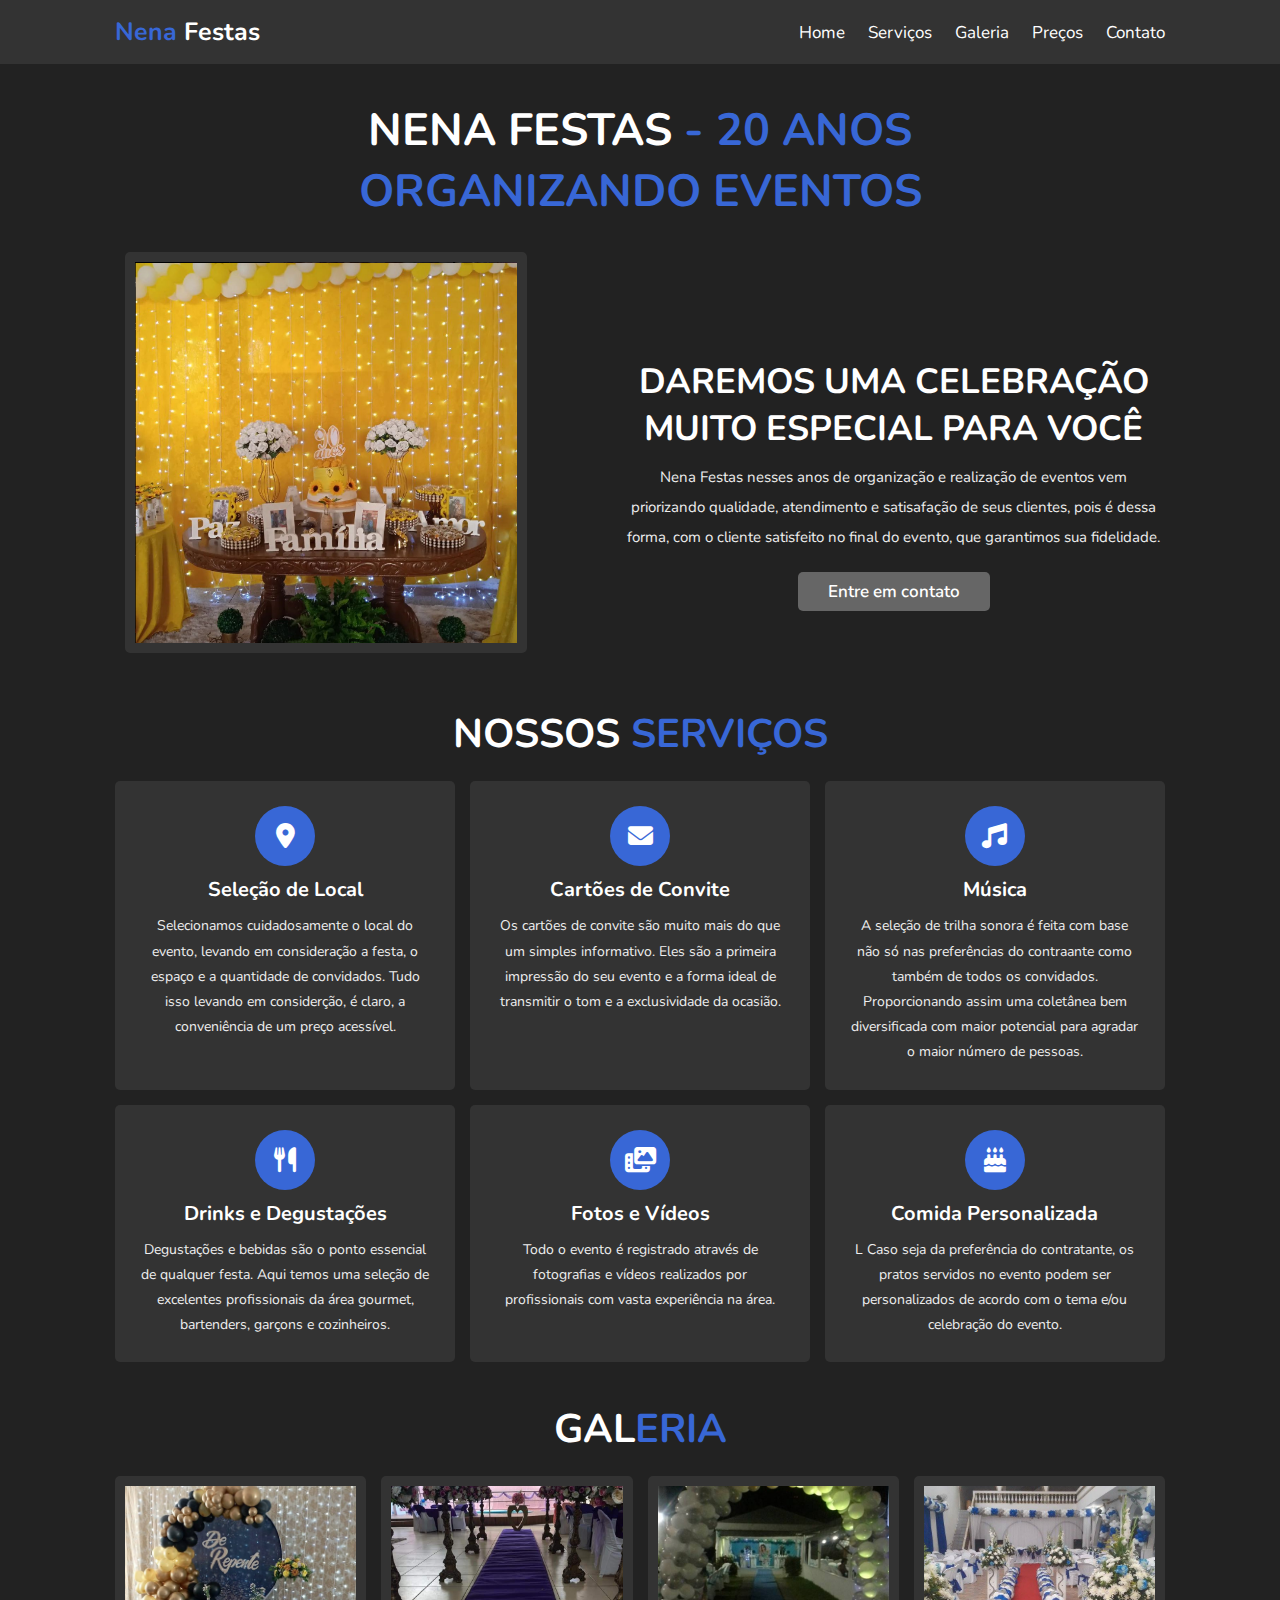
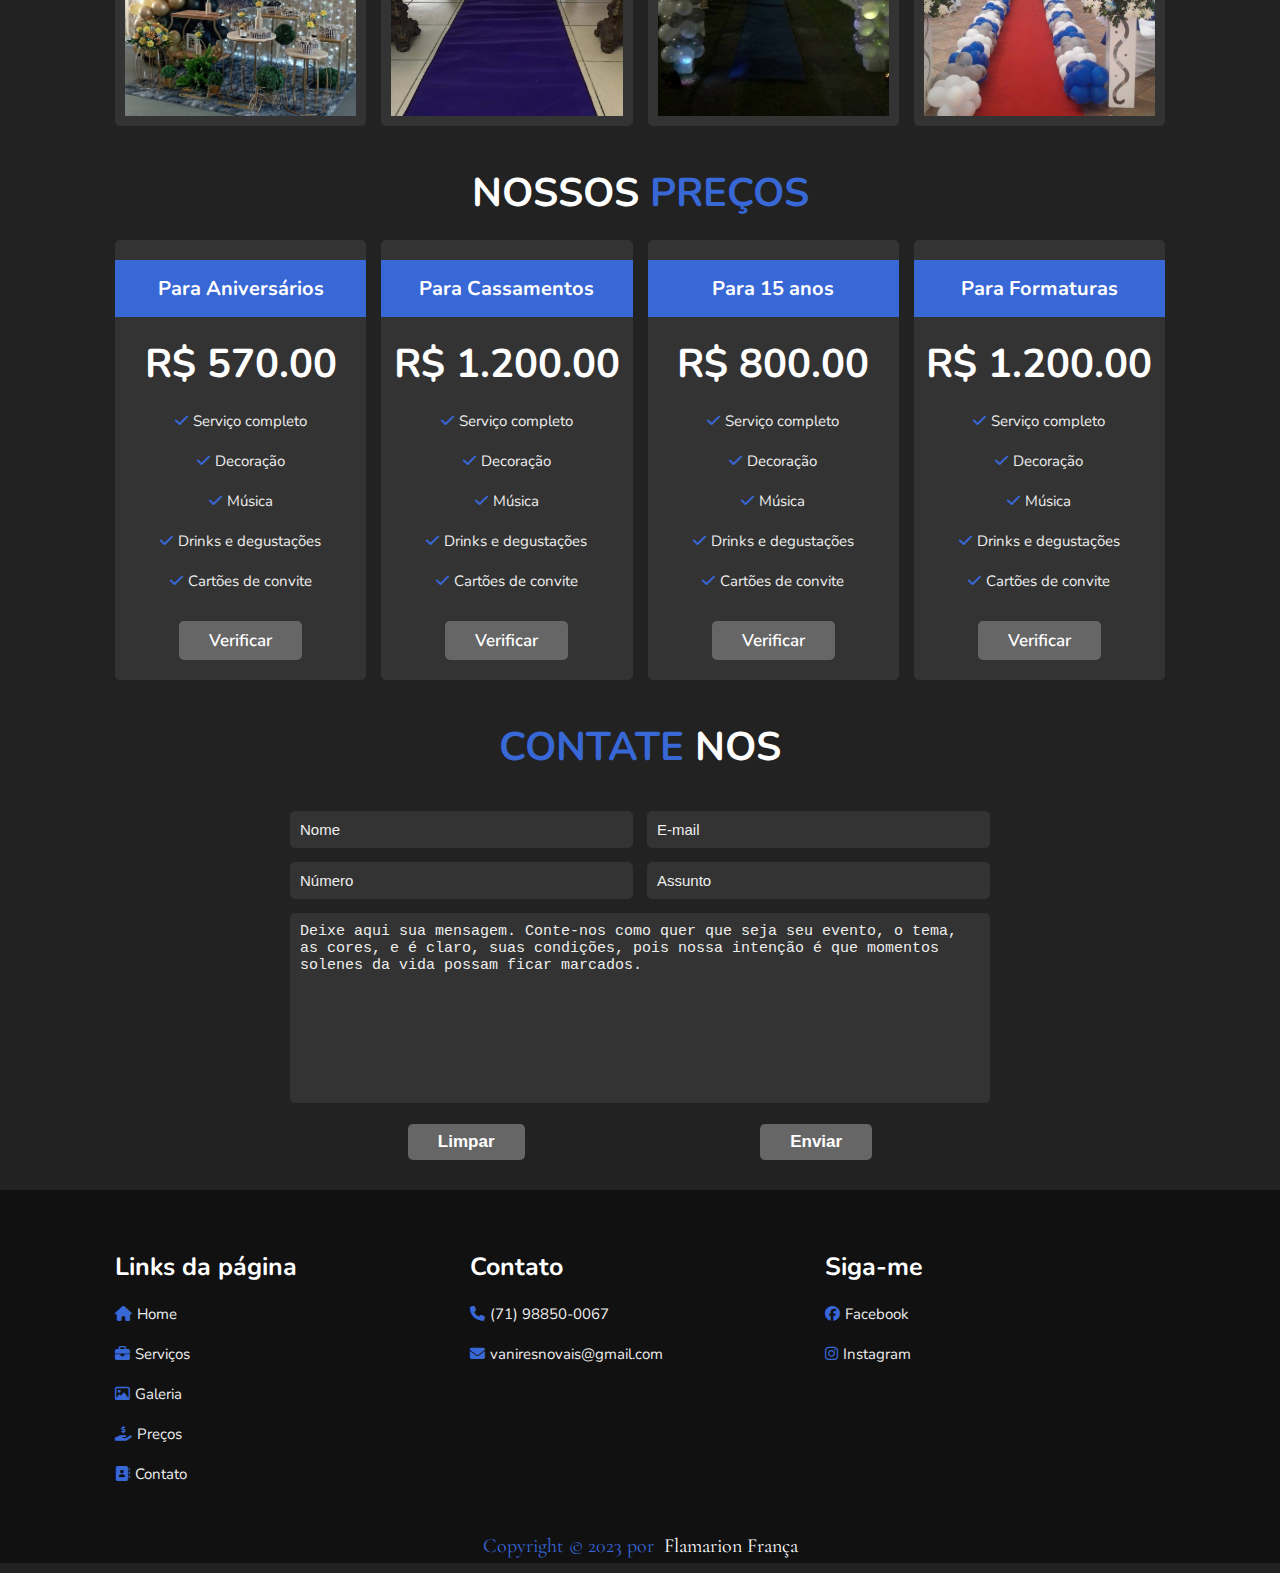
<file: index.html>
<!DOCTYPE html>
<html lang="en">
<head>
    <meta charset="UTF-8">
    <meta name="viewport" content="width=device-width, initial-scale=1.0">
    <meta name="description" content="Produção de eventos, decoração de festas, locação de material para decoração festas. Buffer com bebidas e degustação, espaço infantil e música">
    <!-- <meta name="robots" content="index, follow">
    para os bots indexarem e seguirem os links da página 
    <link rel="dns-prefetch" href="endereço a serem carregados">
    Link rel para que a página já vá apontando urls para requisições ou carregamentos para
    acelerar o processo
    <link rel="preconnect" href="endereço para preconexão">
    Funcion como o dns-prefetch, mas ao invés de apenas aponta estabelece uma preconexão,
    também é usado para aumentar a velocidade. Deve-se evitar usar para vários endereços diferentes
    podendo diminuir a velocidade ao invés de aumentá-la-->
    <link rel="stylesheet" href="https://cdnjs.cloudflare.com/ajax/libs/font-awesome/6.4.2/css/all.min.css">
    <link rel="stylesheet" href="https://cdn.jsdelivr.net/npm/swiper@10/swiper-bundle.min.css"/>
    <link rel="stylesheet" href="css/style.css">
    <link rel="shortcut icon" href="img/logo.svg" type="image/svg">
    <title>Decoração de Festas e Eventos</title>
</head>
<body>
    <header class="header">
        <a href="index.html" class="logo"><span>Nena</span> Festas</a>
        <nav class="navbar">
            <a href="#home">Home</a>
            <a href="#service">Serviços</a>
            <a href="#gallery">Galeria</a>
            <a href="#price">Preços</a>
            <a href="#contact">Contato</a>
        </nav>
        <div id="menu-bars" class="fas fa-bars"></div>
    </header>
    <section class="home" id="home">
        <div class="content">
            <h3>Nena Festas <span>- 20 anos organizando eventos</span></h3>
        </div>
        <div class="row">
            <div class="image">
                <img src="img/familia.png" alt="">
            </div>
            <div class="content">
                <h3>Daremos uma celebração muito especial para você</h3>
                <p>Nena Festas nesses anos de organização e realização de eventos
                    vem priorizando qualidade, atendimento e satisafação de seus clientes,
                    pois é dessa forma, com o cliente satisfeito no final do evento, que
                    garantimos sua fidelidade.
                </p>
                <a href='https://api.whatsapp.com/send?phone=5571988500067'
                    target='_blank' class="btn">Entre em contato</a>
            </div>
        </div>
    </section>
    <section class="service" id="service">
        <h1 class="heading">Nossos <span>Serviços</span></h1>
        <div class="box-container">
            <div class="box">
                <i class="fas fa-map-marker-alt"></i>
                <h3>Seleção de Local</h3>
                <p>
                    Selecionamos cuidadosamente o local do evento, levando em consideração
                    a festa, o espaço e a quantidade de convidados. Tudo isso levando em considerção,
                    é claro, a conveniência de um preço acessível.
                </p>
            </div>
            <div class="box">
                <i class="fas fa-envelope"></i>
                <h3>Cartões de Convite</h3>
                <p>
                    Os cartões de convite são muito mais do que um simples informativo.
                    Eles são a primeira impressão do seu evento e a forma ideal de transmitir o tom e a exclusividade da ocasião.
                </p>
            </div>
            <div class="box">
                <i class="fas fa-music"></i>
                <h3>Música</h3>
                <p>
                    A seleção de trilha sonora é feita com base não só nas preferências do contraante
                    como também de todos os convidados. Proporcionando assim uma coletânea bem diversificada
                    com maior potencial para agradar o maior número de pessoas.
                </p>
            </div>
            <div class="box">
                <i class="fas fa-utensils"></i>
                <h3>Drinks e Degustações</h3>
                <p>
                    Degustações e bebidas são o ponto essencial de qualquer festa.
                    Aqui temos uma seleção de excelentes profissionais da área gourmet,
                    bartenders, garçons e cozinheiros.
                </p>
            </div>
            <div class="box">
                <i class="fas fa-photo-video"></i>
                <h3>Fotos e Vídeos</h3>
                <p>
                    Todo o evento é registrado através de fotografias e vídeos realizados por profissionais
                    com vasta experiência na área.
                </p>
            </div>
            <div class="box">
                <i class="fas fa-birthday-cake"></i>
                <h3>Comida Personalizada</h3>
                <p>L
                    Caso seja da preferência do contratante, os pratos servidos no evento podem ser personalizados
                    de acordo com o tema e/ou celebração do evento.
                </p>
            </div>
        </div>
    </section>
    <section class="gallery" id="gallery">
        <h1 class="heading">Gal<span>eria</span></h1>
        <div class="box-container">
            <div class="box" id="birthdays">
                <img src="img/aniversario1.jpg" alt="">
                <h3 class="title">Aniversários</h3>                
            </div>
            <div class="box" id="weddings">
                <img src="img/casamento3.jpeg" alt="">
                <h3 class="title">Casamentos</h3>
            </div>
            <div class="box" id="debutante">
                <img src="img/debutante1.jpg" alt="">
                <h3 class="title">15 Anos</h3>
            </div>
            <div class="box" id="graduation">
                <img src="img/formatura1.jpg" alt="">
                <h3 class="title">Formaturas</h3>
            </div>
        </div>
    </section>
    <section class="price" id="price">
        <h1 class="heading">Nossos <span>Preços</span></h1>
        <div class="box-container">
            <div class="box">
                <h3 class="title">Para Aniversários</h3>
                <h3 class="amount">R$ 570.00</h3>
                <ul>
                    <li><i class="fas fa-check"></i>Serviço completo</li>
                    <li><i class="fas fa-check"></i>Decoração</li>
                    <li><i class="fas fa-check"></i>Música</li>
                    <li><i class="fas fa-check"></i>Drinks e degustações</li>
                    <li><i class="fas fa-check"></i>Cartões de convite</li>
                </ul>
                <a href='https://api.whatsapp.com/send?phone=5571988500067'
                target='_blank' class="btn">Verificar</a>
            </div>
            <div class="box">
                <h3 class="title">Para Cassamentos</h3>
                <h3 class="amount">R$ 1.200.00</h3>
                <ul>
                    <li><i class="fas fa-check"></i>Serviço completo</li>
                    <li><i class="fas fa-check"></i>Decoração</li>
                    <li><i class="fas fa-check"></i>Música</li>
                    <li><i class="fas fa-check"></i>Drinks e degustações</li>
                    <li><i class="fas fa-check"></i>Cartões de convite</li>
                </ul>
                <a href='https://api.whatsapp.com/send?phone=5571988500067'
                target='_blank' class="btn">Verificar</a>
            </div>
            <div class="box">
                <h3 class="title">Para 15 anos</h3>
                <h3 class="amount">R$ 800.00</h3>
                <ul>
                    <li><i class="fas fa-check"></i>Serviço completo</li>
                    <li><i class="fas fa-check"></i>Decoração</li>
                    <li><i class="fas fa-check"></i>Música</li>
                    <li><i class="fas fa-check"></i>Drinks e degustações</li>
                    <li><i class="fas fa-check"></i>Cartões de convite</li>
                </ul>
                <a href='https://api.whatsapp.com/send?phone=5571988500067'
                target='_blank' class="btn">Verificar</a>
            </div>
            <div class="box">
                <h3 class="title">Para Formaturas</h3>
                <h3 class="amount">R$ 1.200.00</h3>
                <ul>
                    <li><i class="fas fa-check"></i>Serviço completo</li>
                    <li><i class="fas fa-check"></i>Decoração</li>
                    <li><i class="fas fa-check"></i>Música</li>
                    <li><i class="fas fa-check"></i>Drinks e degustações</li>
                    <li><i class="fas fa-check"></i>Cartões de convite</li>
                </ul>
                <a href='https://api.whatsapp.com/send?phone=5571988500067'
                target='_blank' class="btn">Verificar</a>
            </div>
        </div>
    </section>
    <section class="contact" id="contact">
        <h1 class="heading"><span>Contate</span> Nos</h1>
        <form id="form">
            <div class="inputBox">
                <input type="text" id="client" placeholder="Nome" maxlength="20" required>
                <input type="email" id="email" placeholder="E-mail" required>
            </div>
            <div class="inputBox">
                <input maxlength="11" 
                    onkeypress="return event.charCode >= 48 && event.charCode <= 57" 
                    type="text" id="phone" placeholder="Número" required>
                <input type="text" id="subject" placeholder="Assunto" maxlength="20" required>
            </div>
            <textarea 
                placeholder="Deixe aqui sua mensagem. Conte-nos como quer que seja seu evento, o tema, as cores, e é claro, suas condições, pois nossa intenção é que momentos solenes da vida possam ficar marcados."
                id="message"
                cols="30"
                rows="10"
                required></textarea>
            <div class="btn-container">
                <input type="reset" value="Limpar" class="btn">
                <input type="submit" value="Enviar" class="btn">
            </div>
        </form>
    </section>
    <footer class="footer">
        <div class="box-container">
            <div class="box">
                <h3>Links da página</h3>
                <a href="#home"><i class="fa-solid fa-house"></i>Home</a>
                <a href="#service"><i class="fa-solid fa-briefcase"></i></i>Serviços</a>
                <a href="#gallery"><i class="fa-regular fa-image"></i></i>Galeria</a>
                <a href="#price"><i class="fa-solid fa-hand-holding-dollar"></i>Preços</a>
                <a href="#contact"><i class="fa-solid fa-address-book"></i>Contato</a>
            </div>
            <div class="box">
                <h3>Contato</h3>
                <a href='https://api.whatsapp.com/send?phone=5571988500067'
                target='_blank'><i class="fas fa-phone"></i>(71) 98850-0067</a>
                <a href="mailto:recipient@example.com?subject=Your%20Subject&body=Your%20Message"><i class="fas fa-envelope"></i>vaniresnovais@gmail.com</a>
            </div>
            <div class="box">
                <h3>Siga-me</h3>
                <a href="https://www.facebook.com/vanires.franca.5" target="_blank">
                    <i class="fa-brands fa-facebook"></i>Facebook</a>
                <a href="https://www.instagram.com/nenafestaseventos/" target="_blank">
                    <i class="fa-brands fa-instagram"></i>Instagram</a>
            </div>
        </div>
        <div class="footer-text">
            <p>
                Copyright &copy; 2023 por &nbsp;
                <a href="https://portfolio-x22d.onrender.com/" target="_blank">
                    Flamarion França
                </a>
            </p>
        </div>
    </footer>
    <script src="https://cdn.jsdelivr.net/npm/swiper@10/swiper-bundle.min.js"></script>
    <script src="js/script.js"></script>
</body>
</html>
</file>
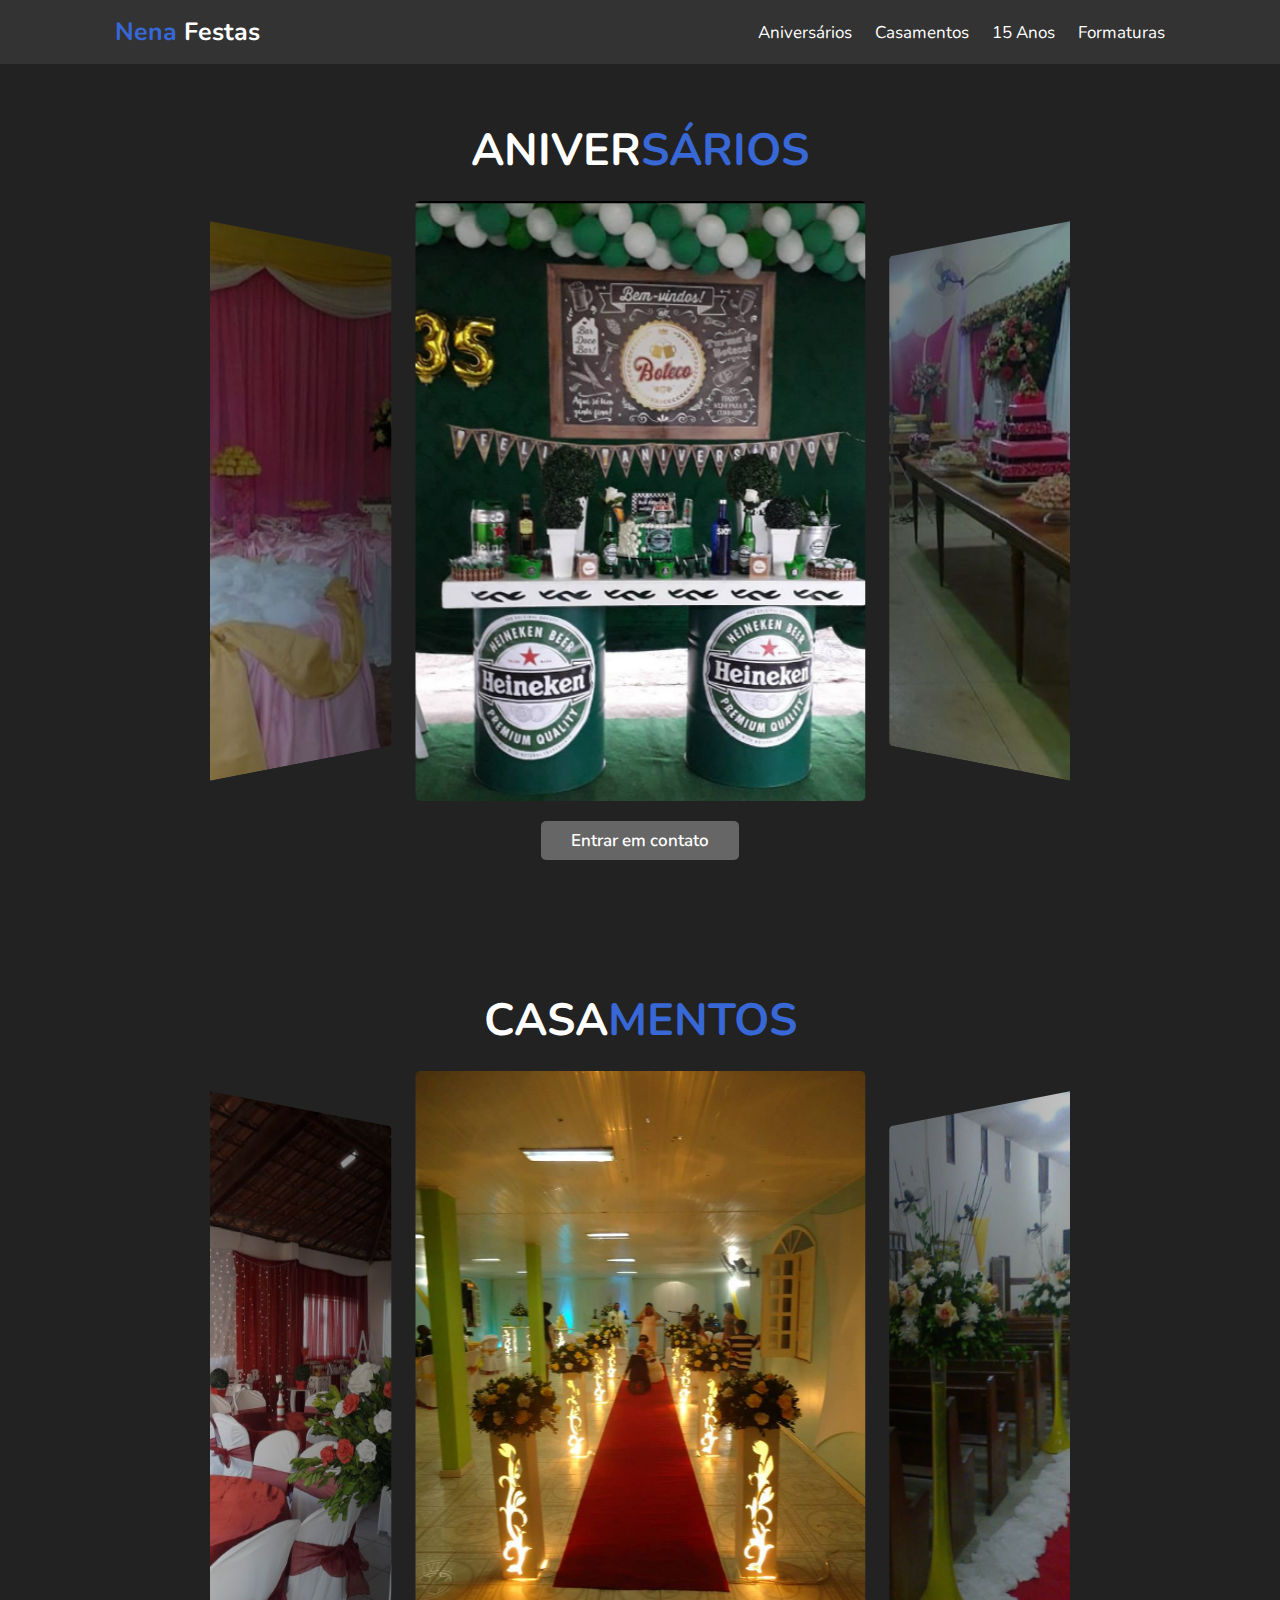
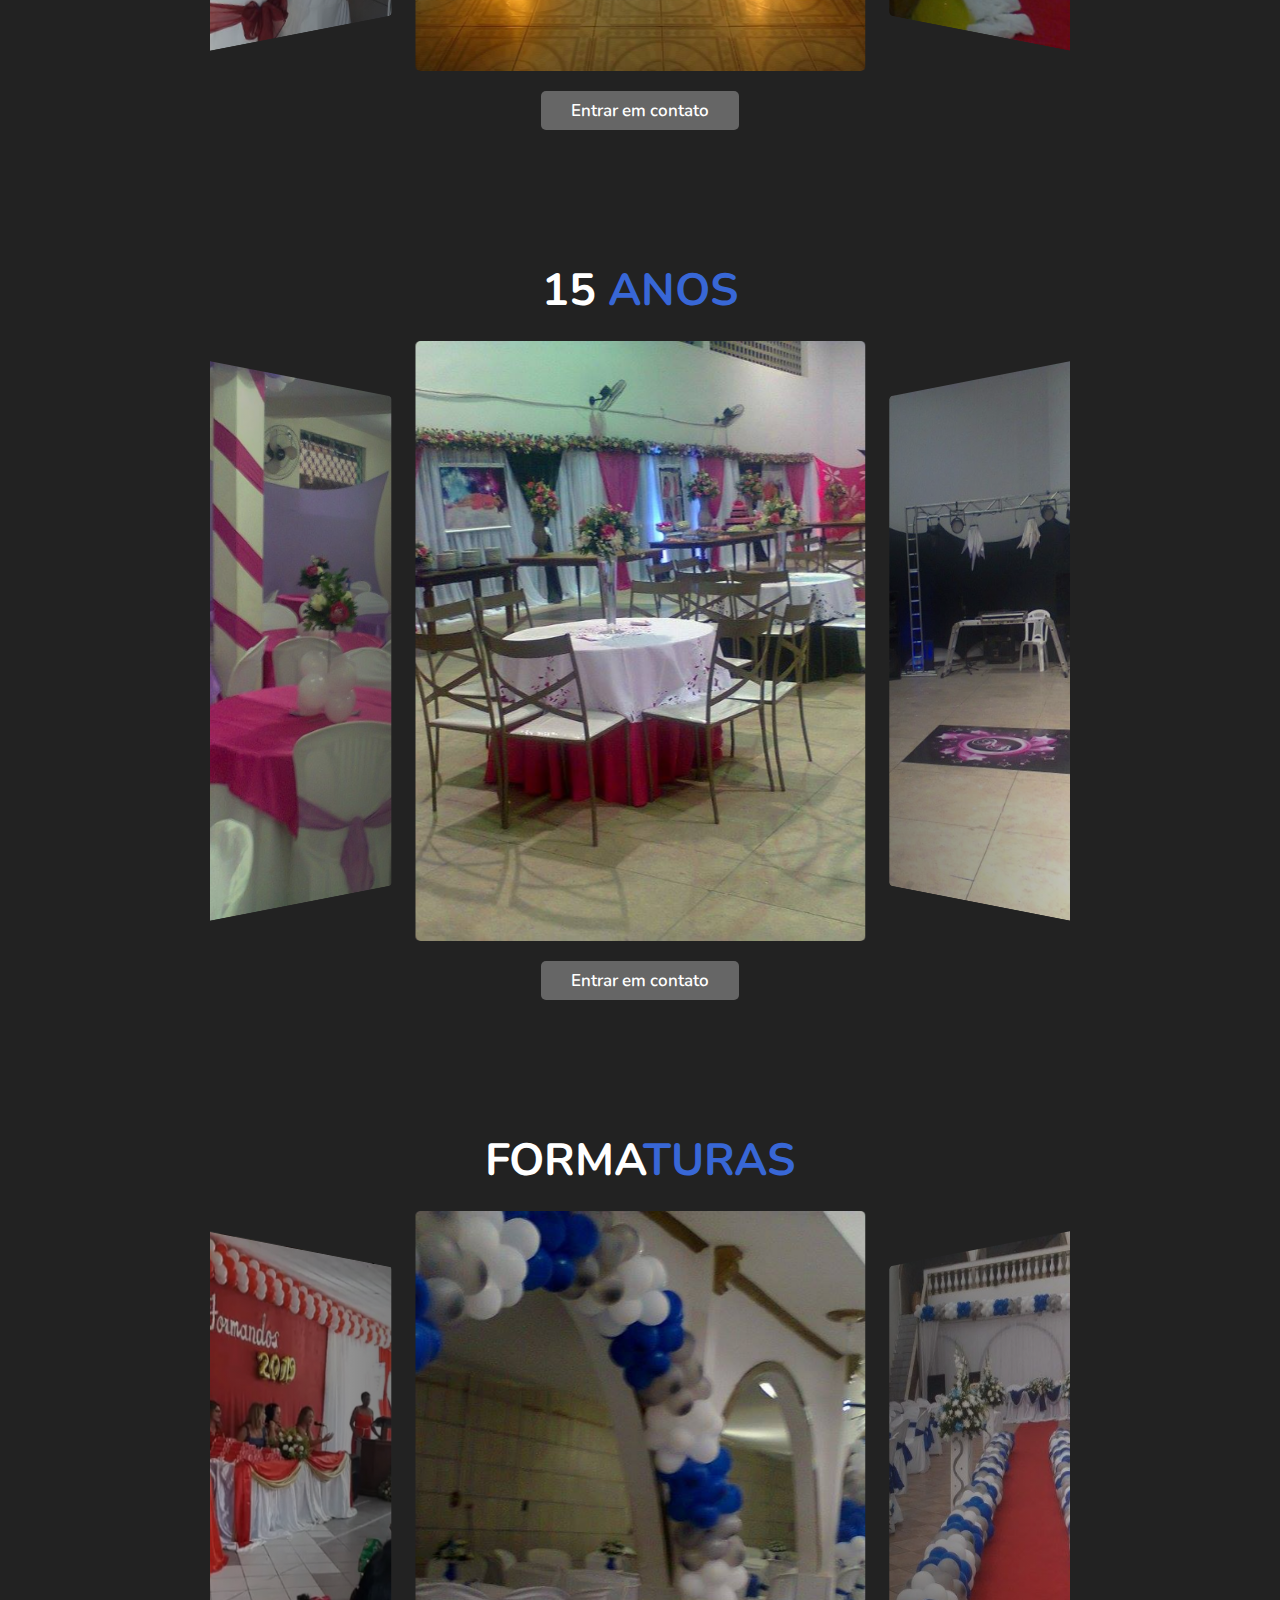
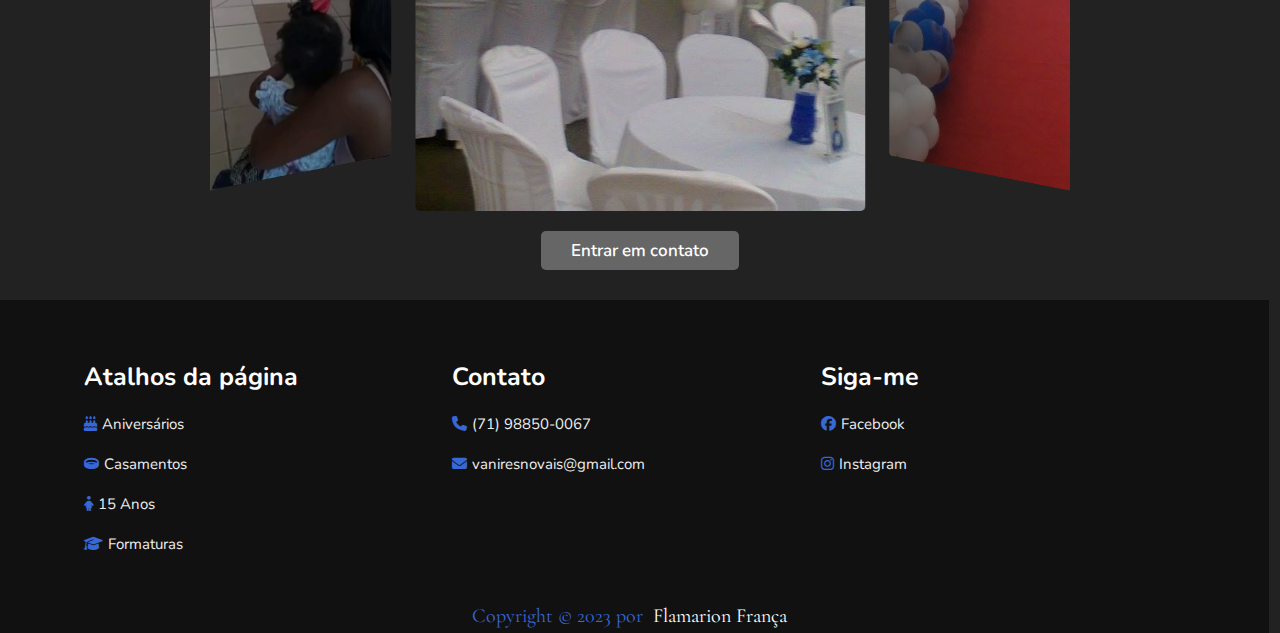
<file: albums.html>
<!DOCTYPE html>
<html lang="en">
<head>
    <meta charset="UTF-8">
    <meta name="viewport" content="width=device-width, initial-scale=1.0">
    <meta name="description" content="Aniversários, Casamentos, Formaturas, Baile de debutantes, Bodas, Festas juninas, Festas infantis">
    <title>Decoraão de Festas e Eventos</title>
    <link rel="shortcut icon" href="img/logo.svg" type="image/svg">
    <link rel="stylesheet" href="https://cdnjs.cloudflare.com/ajax/libs/font-awesome/6.4.2/css/all.min.css">
    <link rel="stylesheet" href="https://cdn.jsdelivr.net/npm/swiper@10/swiper-bundle.min.css"/>
    <link rel="stylesheet" href="css/albums.css">
    <link rel="stylesheet" href="css/style.css">
</head>
<body>
    <header class="header">
        <a href="index.html" class="logo"><span>Nena</span> Festas</a>
        <nav class="navbar">
            <a href="#birthdays">Aniversários</a>
            <a href="#weddings">Casamentos</a>
            <a href="#debutante">15 Anos</a>
            <a href="#graduation">Formaturas</a>
        </nav>
        <div id="menu-bars" class="fas fa-bars"></div>
    </header>
    <!-- Bug extraórdinário. Meneu slide não funciona ao tirar essa section gallery -->
    <section id="gallery"></sections>
    <!-- Está envolvida nesse comentário para ficar em destaque -->        
    <section class="home" id="birthdays">
        <div class="content">
            <h3>Aniver<span>sários</span></h3>            
        </div>
        <div class="swiper home-slider">
            <div class="swiper-wrapper">
                <div class="swiper-slide"><img src="img/heineken.png" alt=""></div>
                <div class="swiper-slide"><img src="img/aniversario2.png" alt=""></div>
                <div class="swiper-slide"><img src="img/clube.png" alt=""></div>
                <div class="swiper-slide"><img src="img/aniversario1.jpg" alt=""></div>
                <div class="swiper-slide"><img src="img/aniversario3.png" alt=""></div>
                <div class="swiper-slide"><img src="img/aniversario4.png" alt=""></div>
            </div>
        </div>
        <div class="btnContainer">
            <a href='https://api.whatsapp.com/send?phone=5571988500067'
                target='_blank' class="btn">Entrar em contato</a>
        </div>
    </section>
    <section class="home" id="weddings">
        <div class="content">
            <h3>Casa<span>mentos</span></h3>            
        </div>
        <div class="swiper home-slider">
            <div class="swiper-wrapper">
                <div class="swiper-slide"><img src="img/casamento1.jpg" alt=""></div>
                <div class="swiper-slide"><img src="img/casamento2.jpg" alt=""></div>
                <div class="swiper-slide"><img src="img/casamento3.jpeg" alt=""></div>
                <div class="swiper-slide"><img src="img/casamento4.jpeg" alt=""></div>
                <div class="swiper-slide"><img src="img/casamento5.jpg" alt=""></div>
                <div class="swiper-slide"><img src="img/casamento6.jpg" alt=""></div>
            </div>
        </div>
        <div class="btnContainer">
            <a href='https://api.whatsapp.com/send?phone=5571988500067'
                target='_blank' class="btn">Entrar em contato</a>
        </div>
    </section>
    <section class="home" id="debutante">
        <div class="content">
            <h3>15 <span>Anos</span></h3>            
        </div>
        <div class="swiper home-slider">
            <div class="swiper-wrapper">
                <div class="swiper-slide"><img src="img/debutante3.jpg" alt=""></div>
                <div class="swiper-slide"><img src="img/debutante2.jpg" alt=""></div>
                <div class="swiper-slide"><img src="img/debutante1.jpg" alt=""></div>
                <div class="swiper-slide"><img src="img/debutante4.png" alt=""></div>
                <div class="swiper-slide"><img src="img/debutante5.jpg" alt=""></div>
                <div class="swiper-slide"><img src="img/debutante6.jpg" alt=""></div>
            </div>
        </div>
        <div class="btnContainer">
            <a href='https://api.whatsapp.com/send?phone=5571988500067'
                target='_blank' class="btn">Entrar em contato</a>
        </div>
    </section>
    <section class="home" id="graduation">
        <div class="content">
            <h3>Forma<span>turas</span></h3>            
        </div>
        <div class="swiper home-slider">
            <div class="swiper-wrapper">
                <div class="swiper-slide"><img src="img/formatura2.jpg" alt=""></div>
                <div class="swiper-slide"><img src="img/formatura1.jpg" alt=""></div>
                <div class="swiper-slide"><img src="img/formatura4.jpg" alt=""></div>
                <div class="swiper-slide"><img src="img/formatura3.jpg" alt=""></div>
                <div class="swiper-slide"><img src="img/formatura5.png" alt=""></div>
                <div class="swiper-slide"><img src="img/formatura6.png" alt=""></div>
            </div>
        </div>
        <div class="btnContainer">
            <a href='https://api.whatsapp.com/send?phone=5571988500067'
                target='_blank' class="btn">Entrar em contato</a>
        </div>
    </section>
    <footer class="footer bottom">
        <div class="box-container">
            <div class="box">
                <h3>Atalhos da página</h3>
                <a href="#birthdays"><i class="fa-solid fa-cake-candles"></i>Aniversários</a>
                <a href="#weddings"><i class="fa-solid fa-ring"></i>Casamentos</a>
                <a href="#debutante"><i class="fa-solid fa-child-dress"></i>15 Anos</a>
                <a href="#graduation"><i class="fa-solid fa-graduation-cap"></i>Formaturas</a>
            </div>
            <div class="box">
                <h3>Contato</h3>
                <a href='https://api.whatsapp.com/send?phone=5571988500067'
                target='_blank'><i class="fas fa-phone"></i>(71) 98850-0067</a>
                <a href="mailto:recipient@example.com?subject=Your%20Subject&body=Your%20Message"><i class="fas fa-envelope"></i>vaniresnovais@gmail.com</a>
            </div>
            <div class="box">
                <h3>Siga-me</h3>
                <a href="https://www.facebook.com/vanires.franca.5" target="_blank">
                    <i class="fa-brands fa-facebook"></i>Facebook</a>
                <a href="https://www.instagram.com/nenafestaseventos/" target="_blank">
                    <i class="fa-brands fa-instagram"></i>Instagram</a>
            </div>
        </div>
        <div class="footer-text">
            <p>
                Copyright &copy; 2023 por &nbsp;
                <a href="https://portfolio-x22d.onrender.com/" target="_blank">
                    Flamarion França
                </a>
            </p>
        </div>
    </footer>
    <script src="https://cdn.jsdelivr.net/npm/swiper@10/swiper-bundle.min.js"></script>
    <script src="js/albums.js"></script>
    <script src="js/script.js"></script>
</body>
</html>
</file>
<file: css/style.css>
@import url('https://fonts.googleapis.com/css2?family=Nunito:wght@200;600;700&family=Poppins:wght@300;400;500&display=swap');
@import url('https://fonts.googleapis.com/css2?family=Cormorant+Garamond:ital,wght@1,300&display=swap');


:root{
    --main-color: #3867d6;
}

*{
    padding: 0;
    margin: 0;
    box-sizing: border-box;
    outline: none;
    border: none;
    text-decoration: none;
    transition: .2s linear;
}

html{
    font-family: 'Nunito', sans-serif;
    font-size: 62.5%;
    overflow: auto;
    scroll-padding-top: 7rem;
    scroll-behavior: smooth;
}

html::-webkit-scrollbar{
    width: 1rem;
}

html::-webkit-scrollbar-track{
    background: #444;
}

html::-webkit-scrollbar-thumb{
    background: var(--main-color);
    border-radius: 5rem;
}

body{
    background-color: #222;
}

section{
    padding: 2rem 9%;
}

.heading{
    text-align: center;
    padding-bottom: 2rem;
    color: #fff;
    text-transform: uppercase;
    font-size: 4rem;
}

.heading span{
    color: var(--main-color);
    text-transform: uppercase;
}

.btn{
    margin-top: 1rem;
    display: inline-block;
    padding: .8rem 3rem;
    font-size: 1.7rem;
    border-radius: .5rem;
    background: #666;
    color: #fff;
    cursor: pointer;
    font-weight: 600;
}

.btn:hover{
    background: var(--main-color);
}

.header{
    position: fixed;
    top: 0;
    left: 0;
    right: 0;
    background: #333;
    display: flex;
    align-items: center;
    justify-content: space-between;
    padding: 1.5rem 9%;
    z-index: 2;
}

.header .logo{
    font-weight: bolder;
    color: #fff;
    font-size: 2.5rem;
}

.header .logo span{
    color: var(--main-color);
}

.header .navbar a{
    font-size: 1.7rem;
    color: #fff;
    margin-left: 2rem;
}

.header .navbar a:hover{
    color: var(--main-color);
}

#menu-bars{
    font-size: 3rem;
    color: #fff;
    cursor: pointer;
    display: none;
}

.home .content{
    text-align: center;
    padding-top: 6rem;
    margin: 2rem auto;
    max-width: 70rem;
}

.home .content h3{
    color: #fff;
    font-size: 4.5rem;
    text-transform: uppercase;
}

.home .content h3 span{
    color: var(--main-color);
    text-transform: uppercase;
}

.home .row{
    display: flex;
    align-items: center;
    flex-wrap: wrap;
    gap: 1.5;
}

.home .row .image{
    flex: 1 1 45rem;
    padding: 1rem;
}

.home .row .image img{
    width: 85%;
    border-radius: .5rem;
    border: 1rem solid #333;
}

.home .row .content{
    flex: 1 1 50rem;
    margin-left: 15px;
}

.home .row .content h3{
    font-size: 3.5rem;
    color: #fff;
}

.home .row .content p{
    font-size: 1.5rem;
    color: #eee;
    padding: 1rem 0;
    line-height: 2;
}

.service .box-container{
    display: grid;
    grid-template-columns: repeat(auto-fit, minmax(27rem, 1fr));
    gap: 1.5rem;
}

.service .box-container .box{
    border-radius: .5rem;
    background: #333;
    text-align: center;
    padding: 2.5rem;
}

.service .box-container .box i{
    height: 6rem;
    width: 6rem;
    line-height: 6rem;
    border-radius: 50%;
    font-size: 2.5rem;
    background: var(--main-color);
    color: #fff;
}

.service .box-container .box h3{
    font-size: 2rem;
    color: #fff;
    padding: 1rem 0;
}

.service .box-container .box p{
    font-size: 1.4rem;
    color: #eee;
    line-height: 1.8;
}

.gallery .box-container{
    display: grid;
    grid-template-columns: repeat(auto-fit, minmax(25rem, 1fr));
    gap: 1.5rem;
}

.gallery .box-container .box{
    position: relative;
    border: 1rem solid #333;
    border-radius: .5rem;
    height: 25rem;
    cursor: pointer;
    overflow: hidden;
}

.gallery .box-container .box img{
    height: 100%;
    width: 100%;
    object-fit: cover;
}

.gallery .box-container .box:hover img{
    transform: scale(1.1);
    filter: grayscale();
}

.gallery .box-container .box .title{
    position: absolute;
    top: -10rem;
    left: 0;
    right: 0;
    background: #333;
    color: #fff;
    text-align: center;
    padding-bottom: 1rem;
    font-size: 2rem;
}

.gallery .box-container .box:hover .title{
    top: 0;
}

.price .box-container{
    display: grid;
    grid-template-columns: repeat(auto-fit, minmax(25rem, 1fr));
    gap: 1.5rem;
}

.price .box-container .box{
    padding: 2rem 0;
    background: #333;
    border-radius: .5rem;
    text-align: center;
}

.price .box-container .box:hover{
    transform: scale(1.03);
}

.price .box-container .box .title{
    background: var(--main-color);
    color: #fff;
    padding: 1.5rem 0;
    font-size: 2rem;
}

.price .box-container .box .amount{
    color: #fff;
    padding-top: 2rem;
    font-size: 4rem;
}

.price .box-container .box ul{
    list-style-type: none;
    padding: 1rem 0;
}

.price .box-container .box ul li{
    font-size: 1.5rem;
    color: #eee;
    padding: 1rem 0;
}

.price .box-container .box ul li i{
    color: var(--main-color);
    padding-right: .5rem;
}

.contact form{
    max-width: 70rem;
    margin: 1rem auto;
    text-align: center;
}

.contact form .inputBox{
    display: flex;
    justify-content: space-between;
    flex-wrap: wrap;
}

.contact form .inputBox input,
.contact form textarea{
    width: 100%;
    background: #333;
    border-radius: .5rem;
    padding: 1rem;
    margin: .7rem 0;
    font-size: 1.5rem;
    color: #fff;
    text-transform: none;
}

.contact form .inputBox input::placeholder,
.contact form textarea::placeholder{
    color: #eee;
}

.contact form .inputBox input:focus,
.contact form textarea:focus{
    background: #444;
}

.contact form .inputBox input{
    width: 49%;
}

.contact form textarea{
    resize: none;
}

.contact form .btn-container{
    display: flex;
    align-items: center;
    justify-content: space-around;
}

.footer{
    background: #111;
    padding: 5rem 9% 0;
}

.footer .box-container{
    display: grid;
    grid-template-columns: repeat(auto-fit, minmax(25rem, 1fr));
    gap: 1.5rem;
}

.footer .box-container .box h3{
    font-size: 2.5rem;
    padding: 1rem 0;
    color: #fff;
}

.footer .box-container .box a{
    display: block;
    font-size: 1.5rem;
    padding: 1rem 0;
    color: #eee;
}

.footer .box-container .box a i{
    padding-right: .5rem;
    color: var(--main-color);
}

.footer .box-container .box a:hover i{
    padding-right: 1.5rem;
    color: #fff;
}

.footer a{
    display: flex;
    flex-direction: column;
    align-items: center;
    color: #fff;
    font-size: 10pt;
}

.footer-text{
    font-family: 'Cormorant Garamond', serif;
    text-align: center;
    font-size: 15pt;
    padding: 4rem 0 5px;
}

.footer-text p{
    display: flex;
    align-items: center;
    justify-content: center;
    color: var(--main-color);
}

.footer-text p a{
    font-size: 15pt;
    color: #fff;
}


/* Media Queries */
@media(max-width: 991px){
    html{
        font-size: 55%;
    }

    .header{
        padding: 1.5rem 1.2rem;
    }

    section{
        padding: 2rem;
    }

    footer{
        padding: 2rem;
    }
}

@media(max-width: 870px){
    .home .row{
        text-align: center;
    }

    .home .row .content{
        margin: auto;        
    }
}

@media(max-width: 768px){
    #menu-bars{
        display: initial;
    }

    .header .navbar{
        position: absolute;
        top: 100%;
        left: 0;
        right: 0;
        border-top: .1rem solid #222;
        background: #333;
        clip-path: polygon(0 0, 100% 0, 100% 0, 0 0);
    }

    .header .navbar.active{
        clip-path: polygon(0 0, 100% 0, 100% 100%, 0% 100%);
    }

    .fa-times{
        transform: rotate(180deg);
    }

    .header .navbar a{
        display: flex;
        background: #222;
        border-radius: .5rem;
        padding: 1.3rem;
        margin: 1.3rem;
        font-size: 2rem;
    }

    .home .content h3{
        font-size: 3rem;
    }
}

@media(max-width: 500px){
    html{
        font-size: 50%;
    }

    .contact form .inputBox input{
        width: 100%;
    }
}
</file>
<file: css/albums.css>
.header .navigation-bar a{
    font-size: 1.7rem;
    color: #fff;
    margin-left: 2rem;
}

.header .navigation-bar a:hover{
    color: var(--main-color);
}

.home .home-slider .swiper-slide{
    overflow: hidden;
    border-radius: .5rem;
    height: 60rem;
    width: 45rem;    
}

.home .home-slider .swiper-slide img{
    height: 100%;
    width: 100%;
    object-fit: cover;
}

.btnContainer{
    text-align: center;
    margin: 10px;
}

.bottom{
    background: #111;
    padding: 2rem 9%;
    margin-left: -12%;
    margin-bottom: -5%;
    width: 100vw;
}

.bottom .box-container{
    display: grid;
    grid-template-columns: repeat(auto-fit, minmax(25rem, 1fr));
    gap: 1.5rem;
}

.bottom .box-container .box h3{
    font-size: 2.5rem;
    padding: 1rem 0;
    color: #fff;
}

.bottom .box-container .box a{
    display: block;
    font-size: 1.5rem;
    padding: 1rem 0;
    color: #eee;
}

.bottom .box-container .box a i{
    padding-right: .5rem;
    color: var(--main-color);
}

.bottom .box-container .box a:hover i{
    padding-right: 1.5rem;
    color: #fff;
}

.bottom a{
    display: flex;
    flex-direction: column;
    align-items: center;
    color: #fff;
    font-size: 10pt;
}


/* Media queries */
@media(max-width: 990px){
    .bottom{
        margin-left: -5%;
        margin-bottom: -5%;
        width: 105vw;
    }
}

@media(max-width: 500px){
    .btnContainer{
        margin: auto;
    }

    .home-slider{
        height: 300px;
    }

    .home .home-slider .swiper-slide{
        width: 27rem;
    }
}

/* @media(max-width: 550px){
    .header{
        display: flex;
        flex-direction: column;
    }
}

@media(max-width:768px){
    #menu-bars{
        display: none;
    }
} */
</file>
